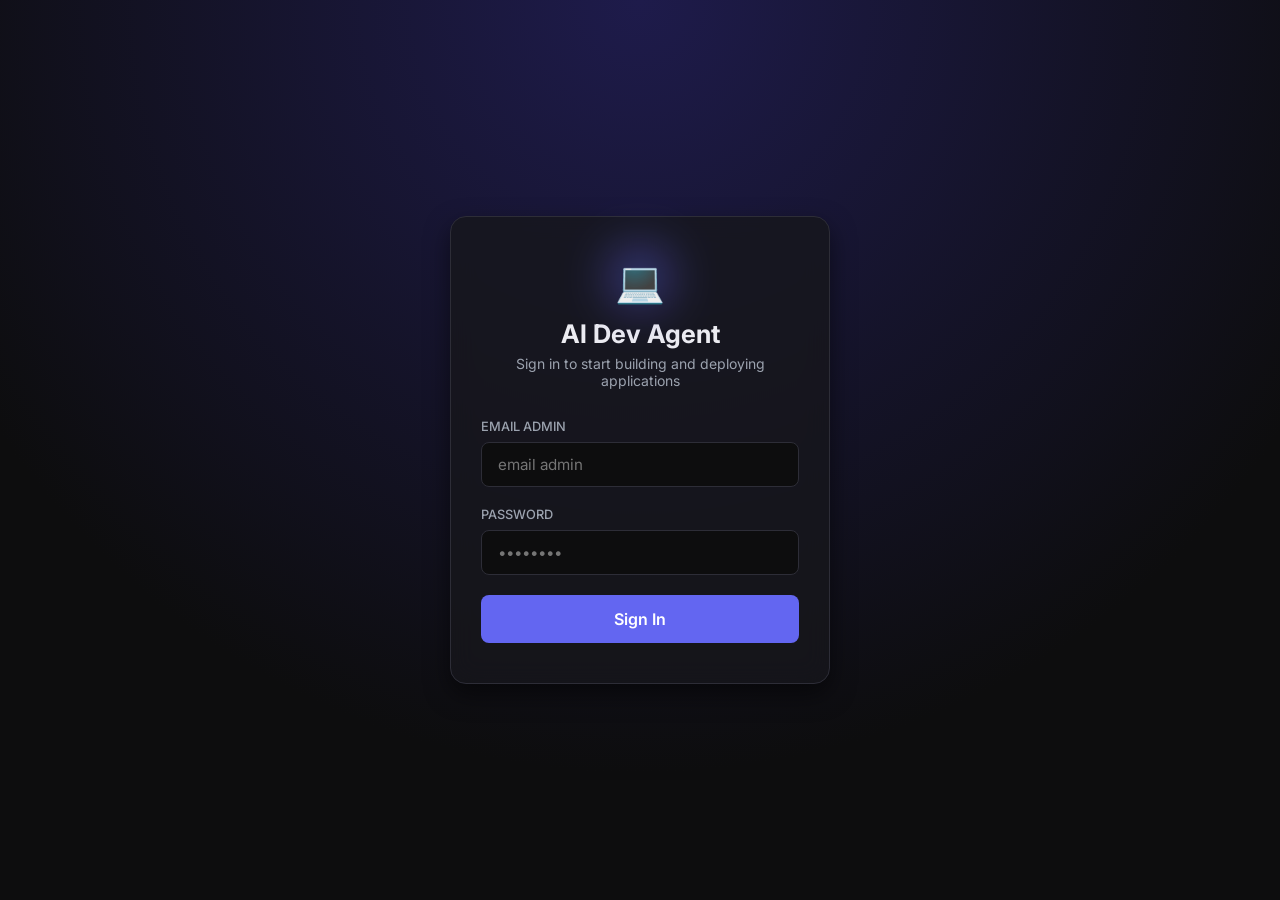
<file: index.html>
<!DOCTYPE html>
<html lang="id">
<head>
  <meta charset="UTF-8">
  <meta name="viewport" content="width=device-width, initial-scale=1.0">
  <title>AI Dev Agent Dashboard</title>
  <link href="https://fonts.googleapis.com/css2?family=Inter:wght@300;400;500;600;700&family=Fira+Code:wght@400;500&display=swap" rel="stylesheet">
  <link rel="stylesheet" href="style.css">
</head>
<body class="dashboard-body">
  <div class="app-container">
    
    <!-- Sidebar Kiri -->
    <aside class="sidebar" id="sidebar">
      <div class="sidebar-header">
        <div class="app-logo">
          <span class="pulse-dot"></span>
          <h2>AI Dev Agent</h2>
        </div>
        <button id="newChatBtn" class="btn-new-chat">+ New Chat</button>
      </div>

      <!-- State Context Memory Widgets -->
      <div class="context-panel">
        <div class="context-title">Active Context</div>
        <div class="context-item" id="ctxRepo" title="Repository Aktif">
          <span class="icon">📁</span>
          <span class="label">Repo:</span>
          <span class="val italic" id="valRepo">None</span>
        </div>
        <div class="context-item" id="ctxFile" title="File Terakhir">
          <span class="icon">📄</span>
          <span class="label">File:</span>
          <span class="val italic" id="valFile">None</span>
        </div>
        <div class="context-item" id="ctxProject" title="Vercel Project Aktif">
          <span class="icon">▲</span>
          <span class="label">Vercel:</span>
          <span class="val italic" id="valProject">None</span>
        </div>
      </div>

      <!-- Search History -->
      <div class="search-box">
        <input type="text" id="historySearch" placeholder="Cari riwayat chat...">
      </div>

      <!-- Riwayat Chat List -->
      <div class="history-list" id="historyContainer">
        <!-- Generatated by riwayat.js -->
      </div>

      <!-- Sidebar Footer -->
      <div class="sidebar-footer">
        <div class="admin-profile">
          <div class="avatar">AD</div>
          <div class="profile-info">
            <span class="email" id="userEmail">admin@admin.com</span>
            <span class="status">Online</span>
          </div>
        </div>
        <button id="logoutBtn" class="btn-logout" title="Keluar">
          <span>Logout</span> 🔌
        </button>
      </div>
    </aside>

    <!-- Area Chat Utama -->
    <main class="chat-workspace">
      <header class="workspace-header">
        <button id="menuToggle" class="btn-toggle">☰</button>
        <div class="current-model">
          <span class="model-badge">Agent Mode: GPT-4o Mini</span>
        </div>
        <button id="clearHistoryBtn" class="btn-clear-history" title="Hapus Semua Riwayat">🧹 Clear</button>
      </header>

      <!-- Chat Container -->
      <section class="messages-container" id="chatWindow">
        <!-- Tampilan Kosong Default -->
        <div class="empty-state" id="emptyState">
          <div class="glow-logo">🤖</div>
          <h1>Apa yang ingin Anda bangun hari ini?</h1>
          <p>Kendalikan repository GitHub dan deployment Vercel Anda secara otonom menggunakan instruksi bahasa alami.</p>
          
          <div class="quick-prompts">
            <div class="prompt-card" onclick="setQuickPrompt('Cek repo saya')">
              <h4>🔍 Repositori</h4>
              <p>"cek repo saya"</p>
            </div>
            <div class="prompt-card" onclick="setQuickPrompt('Lihat daftar project Vercel')">
              <h4>▲ Vercel Status</h4>
              <p>"lihat daftar project vercel"</p>
            </div>
            <div class="prompt-card" onclick="setQuickPrompt('Pilih repo setorgajah dan buka package.json')">
              <h4>📦 Context Memory</h4>
              <p>"pilih repo setorgajah lalu buka package.json"</p>
            </div>
            <div class="prompt-card" onclick="setQuickPrompt('Fix error')">
              <h4>🛠️ Auto Fix</h4>
              <p>"fix error di project aktif"</p>
            </div>
          </div>
        </div>
      </section>

      <!-- Input Area -->
      <footer class="input-panel">
        <form id="chatForm">
          <div class="input-wrapper">
            <textarea id="promptInput" rows="1" placeholder="Tulis instruksi di sini... (Contoh: 'deploy repo setorgajah')" required></textarea>
            <button type="submit" id="sendBtn">
              <svg viewBox="0 0 24 24" class="send-icon">
                <path d="M2.01 21L23 12 2.01 3 2 10l15 2-15 2z"></path>
              </svg>
            </button>
          </div>
        </form>
        <div class="footer-note">AI Agent dapat membuat, mengedit kode, dan melakukan deploy otomatis atas izin Anda.</div>
      </footer>
    </main>
  </div>

  <!-- Modal Preview Perubahan (Auto Fix & Code Editor) -->
  <div class="modal hidden" id="previewModal">
    <div class="modal-content">
      <div class="modal-header">
        <h3 id="modalTitle">Preview Perubahan Kode</h3>
        <button class="close-btn" id="closeModalBtn">&times;</button>
      </div>
      <div class="modal-body">
        <p class="modal-description" id="modalDesc">Analisis kesalahan telah selesai. Berikut draf kode yang akan di-commit:</p>
        <div class="diff-container">
          <div class="diff-header">
            <span class="file-path-badge" id="previewFilePath">file_name.js</span>
          </div>
          <div class="diff-views">
            <div class="diff-pane original-pane">
              <h5>Kode Saat Ini</h5>
              <pre><code id="originalCode">No file selected</code></pre>
            </div>
            <div class="diff-pane proposed-pane">
              <h5>Kode Rekomendasi</h5>
              <pre><code id="proposedCode">No changes proposed</code></pre>
            </div>
          </div>
        </div>
      </div>
      <div class="modal-footer">
        <button class="btn-cancel" id="btnRejectChanges">Batal</button>
        <button class="btn-confirm" id="btnApplyChanges">Setujui & Deploy</button>
      </div>
    </div>
  </div>

  <!-- Scripts -->
  <script src="riwayat.js"></script>
  <script src="script.js"></script>
</body>
</html>
</file>
<file: style.css>
:root {
  --bg-primary: #0d0d0e;
  --bg-secondary: #17171c;
  --bg-tertiary: #202026;
  --bg-active: #2a2a32;
  --text-main: #ececf1;
  --text-muted: #9ca3af;
  --accent-color: #6366f1;
  --accent-hover: #4f46e5;
  --border-color: #2d2d37;
  --error-color: #ef4444;
  --success-color: #10b981;
  --diff-del: #450a0a;
  --diff-ins: #064e3b;
}

* {
  box-sizing: border-box;
  margin: 0;
  padding: 0;
  font-family: 'Inter', sans-serif;
  scrollbar-width: thin;
  scrollbar-color: var(--border-color) transparent;
}

body {
  background-color: var(--bg-primary);
  color: var(--text-main);
  overflow: hidden;
}

/* Scrollbar Custom */
::-webkit-scrollbar {
  width: 6px;
  height: 6px;
}
::-webkit-scrollbar-track {
  background: transparent;
}
::-webkit-scrollbar-thumb {
  background: var(--border-color);
  border-radius: 4px;
}

/* LOGIN LAYOUT */
.login-body {
  display: flex;
  justify-content: center;
  align-items: center;
  height: 100vh;
  background: radial-gradient(circle at top, #1e1b4b 0%, var(--bg-primary) 70%);
}

.login-container {
  width: 100%;
  max-width: 420px;
  padding: 20px;
}

.login-card {
  background: rgba(23, 23, 28, 0.8);
  backdrop-filter: blur(12px);
  border: 1px solid var(--border-color);
  border-radius: 16px;
  padding: 40px 30px;
  box-shadow: 0 10px 25px rgba(0, 0, 0, 0.5);
}

.login-header {
  text-align: center;
  margin-bottom: 30px;
  position: relative;
}

.logo-glow {
  position: absolute;
  top: -10px;
  left: 50%;
  transform: translateX(-50%);
  width: 60px;
  height: 60px;
  background: var(--accent-color);
  filter: blur(25px);
  opacity: 0.5;
  border-radius: 50%;
}

.logo-icon {
  font-size: 2.5rem;
  margin-bottom: 12px;
  position: relative;
}

.login-header h1 {
  font-size: 1.6rem;
  font-weight: 700;
  margin-bottom: 6px;
}

.login-header p {
  color: var(--text-muted);
  font-size: 0.875rem;
}

.input-group {
  margin-bottom: 20px;
}

.input-group label {
  display: block;
  font-size: 0.8rem;
  font-weight: 500;
  margin-bottom: 8px;
  color: var(--text-muted);
  text-transform: uppercase;
}

.input-group input {
  width: 100%;
  padding: 12px 16px;
  background: var(--bg-primary);
  border: 1px solid var(--border-color);
  border-radius: 8px;
  color: #fff;
  font-size: 0.95rem;
  transition: all 0.3s;
}

.input-group input:focus {
  border-color: var(--accent-color);
  outline: none;
  box-shadow: 0 0 0 3px rgba(99, 102, 241, 0.2);
}

.error-banner {
  display: flex;
  align-items: center;
  gap: 10px;
  background: rgba(239, 68, 68, 0.15);
  border: 1px solid var(--error-color);
  color: #fca5a5;
  padding: 12px;
  border-radius: 8px;
  margin-bottom: 20px;
  font-size: 0.875rem;
}

.hidden {
  display: none !important;
}

button {
  cursor: pointer;
  border: none;
}

#loginBtn {
  width: 100%;
  padding: 14px;
  background: var(--accent-color);
  color: white;
  font-weight: 600;
  border-radius: 8px;
  font-size: 1rem;
  transition: background 0.3s, transform 0.1s;
  position: relative;
}

#loginBtn:hover {
  background: var(--accent-hover);
}

#loginBtn:active {
  transform: scale(0.98);
}

/* APP MAIN CONTAINER */
.app-container {
  display: flex;
  height: 100vh;
  width: 100vw;
}

/* SIDEBAR STYLES */
.sidebar {
  width: 280px;
  background-color: var(--bg-secondary);
  border-right: 1px solid var(--border-color);
  display: flex;
  flex-direction: column;
  transition: transform 0.3s ease;
  flex-shrink: 0;
}

.sidebar-header {
  padding: 20px;
  display: flex;
  flex-direction: column;
  gap: 14px;
}

.app-logo {
  display: flex;
  align-items: center;
  gap: 10px;
}

.pulse-dot {
  width: 8px;
  height: 8px;
  background-color: var(--success-color);
  border-radius: 50%;
  box-shadow: 0 0 8px var(--success-color);
  animation: pulse 2s infinite;
}

@keyframes pulse {
  0% { transform: scale(0.95); box-shadow: 0 0 0 0 rgba(16, 185, 129, 0.7); }
  70% { transform: scale(1); box-shadow: 0 0 0 6px rgba(16, 185, 129, 0); }
  100% { transform: scale(0.95); box-shadow: 0 0 0 0 rgba(16, 185, 129, 0); }
}

.app-logo h2 {
  font-size: 1.15rem;
  font-weight: 700;
}

.btn-new-chat {
  width: 100%;
  padding: 12px;
  background: var(--bg-primary);
  border: 1px solid var(--border-color);
  border-radius: 8px;
  color: var(--text-main);
  text-align: left;
  font-size: 0.9rem;
  font-weight: 500;
  transition: all 0.2s;
}

.btn-new-chat:hover {
  background: var(--bg-active);
  border-color: var(--accent-color);
}

/* Context memory widget list */
.context-panel {
  padding: 0 20px 15px 20px;
  border-bottom: 1px solid var(--border-color);
}

.context-title {
  font-size: 0.7rem;
  font-weight: 700;
  color: var(--text-muted);
  text-transform: uppercase;
  margin-bottom: 8px;
  letter-spacing: 0.05em;
}

.context-item {
  display: flex;
  align-items: center;
  gap: 8px;
  padding: 6px 8px;
  background: var(--bg-primary);
  border: 1px solid var(--border-color);
  border-radius: 6px;
  margin-bottom: 6px;
  font-size: 0.75rem;
  overflow: hidden;
  text-overflow: ellipsis;
  white-space: nowrap;
}

.context-item .label {
  color: var(--text-muted);
}

.context-item .val {
  font-weight: 500;
  color: var(--accent-color);
}

/* Search Box */
.search-box {
  padding: 10px 20px;
}

.search-box input {
  width: 100%;
  padding: 8px 12px;
  background: var(--bg-primary);
  border: 1px solid var(--border-color);
  border-radius: 6px;
  color: white;
  font-size: 0.8rem;
}

.search-box input:focus {
  outline: none;
  border-color: var(--accent-color);
}

/* Chat History List */
.history-list {
  flex-grow: 1;
  overflow-y: auto;
  padding: 0 12px;
}

.history-group-title {
  font-size: 0.7rem;
  font-weight: 600;
  color: var(--text-muted);
  margin: 15px 8px 5px 8px;
}

.history-item {
  display: flex;
  justify-content: space-between;
  align-items: center;
  padding: 10px 12px;
  border-radius: 6px;
  font-size: 0.85rem;
  margin-bottom: 4px;
  cursor: pointer;
  transition: background 0.2s;
  group-position: relative;
}

.history-item:hover {
  background: var(--bg-tertiary);
}

.history-item.active {
  background: var(--bg-active);
  font-weight: 500;
}

.history-item .chat-title {
  overflow: hidden;
  text-overflow: ellipsis;
  white-space: nowrap;
  flex-grow: 1;
}

.history-item .btn-delete-item {
  background: transparent;
  color: var(--text-muted);
  opacity: 0;
  transition: opacity 0.2s, color 0.2s;
  font-size: 0.85rem;
}

.history-item:hover .btn-delete-item {
  opacity: 1;
}

.history-item .btn-delete-item:hover {
  color: var(--error-color);
}

/* Sidebar Footer */
.sidebar-footer {
  padding: 15px 20px;
  border-top: 1px solid var(--border-color);
  display: flex;
  flex-direction: column;
  gap: 12px;
}

.admin-profile {
  display: flex;
  align-items: center;
  gap: 10px;
}

.avatar {
  width: 34px;
  height: 34px;
  border-radius: 50%;
  background: var(--accent-color);
  color: white;
  display: flex;
  align-items: center;
  justify-content: center;
  font-weight: 700;
  font-size: 0.8rem;
}

.profile-info {
  display: flex;
  flex-direction: column;
  overflow: hidden;
}

.profile-info .email {
  font-size: 0.8rem;
  font-weight: 500;
  overflow: hidden;
  text-overflow: ellipsis;
  white-space: nowrap;
}

.profile-info .status {
  font-size: 0.7rem;
  color: var(--success-color);
}

.btn-logout {
  width: 100%;
  padding: 10px;
  background: transparent;
  border: 1px solid var(--border-color);
  border-radius: 6px;
  color: var(--text-muted);
  font-size: 0.8rem;
  font-weight: 500;
  display: flex;
  align-items: center;
  justify-content: space-between;
  transition: all 0.2s;
}

.btn-logout:hover {
  background: rgba(239, 68, 68, 0.1);
  color: var(--error-color);
  border-color: rgba(239, 68, 68, 0.3);
}

/* CHAT WORKSPACE AREA */
.chat-workspace {
  flex-grow: 1;
  display: flex;
  flex-direction: column;
  background: var(--bg-primary);
  position: relative;
}

.workspace-header {
  height: 60px;
  border-bottom: 1px solid var(--border-color);
  padding: 0 20px;
  display: flex;
  align-items: center;
  justify-content: space-between;
}

.btn-toggle {
  background: transparent;
  color: var(--text-main);
  font-size: 1.25rem;
  display: none; /* Desktop */
}

.model-badge {
  background: var(--bg-secondary);
  border: 1px solid var(--border-color);
  padding: 6px 14px;
  border-radius: 20px;
  font-size: 0.75rem;
  font-weight: 500;
  color: var(--text-muted);
}

.btn-clear-history {
  background: transparent;
  color: var(--text-muted);
  font-size: 0.8rem;
  padding: 6px 12px;
  border: 1px solid transparent;
  border-radius: 4px;
  transition: all 0.2s;
}

.btn-clear-history:hover {
  color: var(--text-main);
  background: var(--bg-tertiary);
  border-color: var(--border-color);
}

/* Messages container viewport */
.messages-container {
  flex-grow: 1;
  overflow-y: auto;
  padding: 20px;
  display: flex;
  flex-direction: column;
  gap: 20px;
}

/* Empty State Initial Screen */
.empty-state {
  margin: auto;
  max-width: 600px;
  text-align: center;
  padding: 40px 20px;
}

.glow-logo {
  font-size: 3.5rem;
  margin-bottom: 20px;
  animation: float 4s ease-in-out infinite;
}

@keyframes float {
  0% { transform: translateY(0px); }
  50% { transform: translateY(-10px); }
  100% { transform: translateY(0px); }
}

.empty-state h1 {
  font-size: 1.8rem;
  font-weight: 700;
  margin-bottom: 10px;
}

.empty-state p {
  color: var(--text-muted);
  font-size: 0.95rem;
  margin-bottom: 40px;
  line-height: 1.5;
}

.quick-prompts {
  display: grid;
  grid-template-columns: 1fr 1fr;
  gap: 12px;
}

.prompt-card {
  background: var(--bg-secondary);
  border: 1px solid var(--border-color);
  padding: 16px;
  border-radius: 12px;
  text-align: left;
  cursor: pointer;
  transition: all 0.2s;
}

.prompt-card:hover {
  background: var(--bg-tertiary);
  border-color: var(--accent-color);
  transform: translateY(-2px);
}

.prompt-card h4 {
  font-size: 0.85rem;
  font-weight: 600;
  margin-bottom: 6px;
  color: #fff;
}

.prompt-card p {
  font-size: 0.75rem;
  color: var(--text-muted);
  margin-bottom: 0;
  white-space: nowrap;
  overflow: hidden;
  text-overflow: ellipsis;
}

/* CHAT BUBBLES */
.chat-row {
  display: flex;
  width: 100%;
}

.chat-row.user-row {
  justify-content: flex-end;
}

.bubble {
  max-width: 80%;
  padding: 16px 20px;
  border-radius: 16px;
  line-height: 1.6;
  font-size: 0.95rem;
}

.user-row .bubble {
  background-color: var(--bg-active);
  color: white;
  border-bottom-right-radius: 4px;
}

.agent-row .bubble {
  background-color: var(--bg-secondary);
  border: 1px solid var(--border-color);
  color: var(--text-main);
  border-bottom-left-radius: 4px;
}

/* Agent Output Styling (Markdown Rendering) */
.bubble p {
  margin-bottom: 12px;
}
.bubble p:last-child {
  margin-bottom: 0;
}

.bubble code {
  font-family: 'Fira Code', monospace;
  font-size: 0.85rem;
  background: var(--bg-primary);
  padding: 3px 6px;
  border-radius: 4px;
  color: #ff79c6;
}

.bubble pre {
  margin: 15px 0;
  background: var(--bg-primary);
  padding: 16px;
  border-radius: 8px;
  border: 1px solid var(--border-color);
  overflow-x: auto;
}

.bubble pre code {
  background: transparent;
  padding: 0;
  color: #f8f8f2;
  font-size: 0.8rem;
}

/* Log of Tool Run indicators */
.tool-run-log {
  display: flex;
  align-items: center;
  gap: 10px;
  background: var(--bg-primary);
  border-left: 3px solid var(--accent-color);
  padding: 10px 14px;
  border-radius: 4px;
  font-size: 0.8rem;
  font-family: 'Fira Code', monospace;
  color: var(--text-muted);
  margin-bottom: 12px;
}

.tool-run-log.success {
  border-left-color: var(--success-color);
}

.tool-run-log.error {
  border-left-color: var(--error-color);
}

.typing-indicator {
  display: flex;
  gap: 4px;
  align-items: center;
  height: 20px;
  padding-left: 5px;
}

.typing-indicator span {
  width: 6px;
  height: 6px;
  background-color: var(--text-muted);
  border-radius: 50%;
  animation: blink 1.4s infinite both;
}

.typing-indicator span:nth-child(2) { animation-delay: 0.2s; }
.typing-indicator span:nth-child(3) { animation-delay: 0.4s; }

@keyframes blink {
  0% { opacity: 0.2; }
  20% { opacity: 1; }
  100% { opacity: 0.2; }
}

/* INPUT COMPONENT */
.input-panel {
  padding: 0 20px 25px 20px;
}

.input-wrapper {
  max-width: 800px;
  margin: 0 auto;
  background: var(--bg-secondary);
  border: 1px solid var(--border-color);
  border-radius: 12px;
  display: flex;
  align-items: flex-end;
  padding: 10px 14px;
  gap: 10px;
  transition: border-color 0.3s;
}

.input-wrapper:focus-within {
  border-color: var(--accent-color);
}

.input-wrapper textarea {
  flex-grow: 1;
  background: transparent;
  border: none;
  color: white;
  resize: none;
  font-size: 0.95rem;
  max-height: 200px;
  outline: none;
  padding-bottom: 4px;
}

.input-wrapper button {
  background: var(--accent-color);
  width: 36px;
  height: 36px;
  border-radius: 8px;
  display: flex;
  align-items: center;
  justify-content: center;
  transition: background 0.2s;
  flex-shrink: 0;
  background: var(--accent-color);
    width: 36px;
    height: 36px;
    border-radius: 8px;
    display: flex;
    align-items: center;
    justify-content: center;
    transition: background 0.2s;
    flex-shrink: 0;
}

.input-wrapper button:hover {
  background: var(--accent-hover);
}

.input-wrapper button:disabled {
  background: var(--bg-tertiary);
  cursor: not-allowed;
}

.send-icon {
  width: 18px;
  height: 18px;
  fill: #fff;
}

.footer-note {
  max-width: 800px;
  margin: 10px auto 0 auto;
  font-size: 0.75rem;
  color: var(--text-muted);
  text-align: center;
}

/* INTERACTIVE PREVIEW MODAL & CODE DIFF */
.modal {
  position: fixed;
  top: 0;
  left: 0;
  width: 100vw;
  height: 100vh;
  background: rgba(0, 0, 0, 0.7);
  backdrop-filter: blur(4px);
  display: flex;
  align-items: center;
  justify-content: center;
  z-index: 1000;
  opacity: 1;
  transition: opacity 0.3s;
}

.modal-content {
  background: var(--bg-secondary);
  border: 1px solid var(--border-color);
  width: 90%;
  max-width: 850px;
  height: 80vh;
  border-radius: 16px;
  display: flex;
  flex-direction: column;
  box-shadow: 0 20px 50px rgba(0, 0, 0, 0.6);
  animation: modalSlide 0.3s cubic-bezier(0.16, 1, 0.3, 1);
}

@keyframes modalSlide {
  from { transform: translateY(30px); opacity: 0; }
  to { transform: translateY(0); opacity: 1; }
}

.modal-header {
  padding: 18px 24px;
  border-bottom: 1px solid var(--border-color);
  display: flex;
  justify-content: space-between;
  align-items: center;
}

.close-btn {
  background: transparent;
  color: var(--text-muted);
  font-size: 1.5rem;
  transition: color 0.2s;
}

.close-btn:hover {
  color: #fff;
}

.modal-body {
  flex-grow: 1;
  padding: 20px 24px;
  overflow-y: auto;
  display: flex;
  flex-direction: column;
  gap: 15px;
}

.modal-description {
  font-size: 0.9rem;
  color: var(--text-muted);
}

.diff-container {
  flex-grow: 1;
  border: 1px solid var(--border-color);
  border-radius: 8px;
  display: flex;
  flex-direction: column;
  overflow: hidden;
}

.diff-header {
  background: var(--bg-primary);
  padding: 10px 16px;
  border-bottom: 1px solid var(--border-color);
}

.file-path-badge {
  font-family: 'Fira Code', monospace;
  font-size: 0.8rem;
  background: var(--bg-active);
  padding: 4px 8px;
  border-radius: 4px;
}

.diff-views {
  display: grid;
  grid-template-columns: 1fr 1fr;
  flex-grow: 1;
  height: 100%;
  overflow: hidden;
}

.diff-pane {
  display: flex;
  flex-direction: column;
  overflow: hidden;
}

.diff-pane:first-child {
  border-right: 1px solid var(--border-color);
}

.diff-pane h5 {
  background: var(--bg-primary);
  padding: 8px 16px;
  font-size: 0.75rem;
  color: var(--text-muted);
  text-transform: uppercase;
  border-bottom: 1px solid var(--border-color);
}

.diff-pane pre {
  margin: 0;
  padding: 16px;
  overflow: auto;
  flex-grow: 1;
  background: var(--bg-primary);
  font-family: 'Fira Code', monospace;
  font-size: 0.8rem;
  line-height: 1.5;
  white-space: pre-wrap;
}

.original-pane pre {
  background-color: rgba(239, 68, 68, 0.05);
  color: #fca5a5;
}

.proposed-pane pre {
  background-color: rgba(16, 185, 129, 0.05);
  color: #a7f3d0;
}

.modal-footer {
  padding: 18px 24px;
  border-top: 1px solid var(--border-color);
  display: flex;
  justify-content: flex-end;
  gap: 12px;
}

.btn-cancel {
  background: transparent;
  color: var(--text-muted);
  border: 1px solid var(--border-color);
  padding: 10px 20px;
  border-radius: 8px;
  font-size: 0.9rem;
  font-weight: 500;
  transition: all 0.2s;
}

.btn-cancel:hover {
  background: var(--bg-tertiary);
  color: white;
}

.btn-confirm {
  background: var(--success-color);
  color: white;
  padding: 10px 20px;
  border-radius: 8px;
  font-size: 0.9rem;
  font-weight: 600;
  transition: background 0.2s;
}

.btn-confirm:hover {
  background: #059669;
}

/* MOBILE RESPONSIVE STYLES */
@media (max-width: 768px) {
  .sidebar {
    position: fixed;
    left: 0;
    top: 0;
    bottom: 0;
    z-index: 999;
    transform: translateX(-100%);
  }

  .sidebar.open {
    transform: translateX(0);
  }

  .btn-toggle {
    display: block;
  }

  .quick-prompts {
    grid-template-columns: 1fr;
  }

  .diff-views {
    grid-template-columns: 1fr;
    grid-template-rows: 1fr 1fr;
  }
}
</file>
